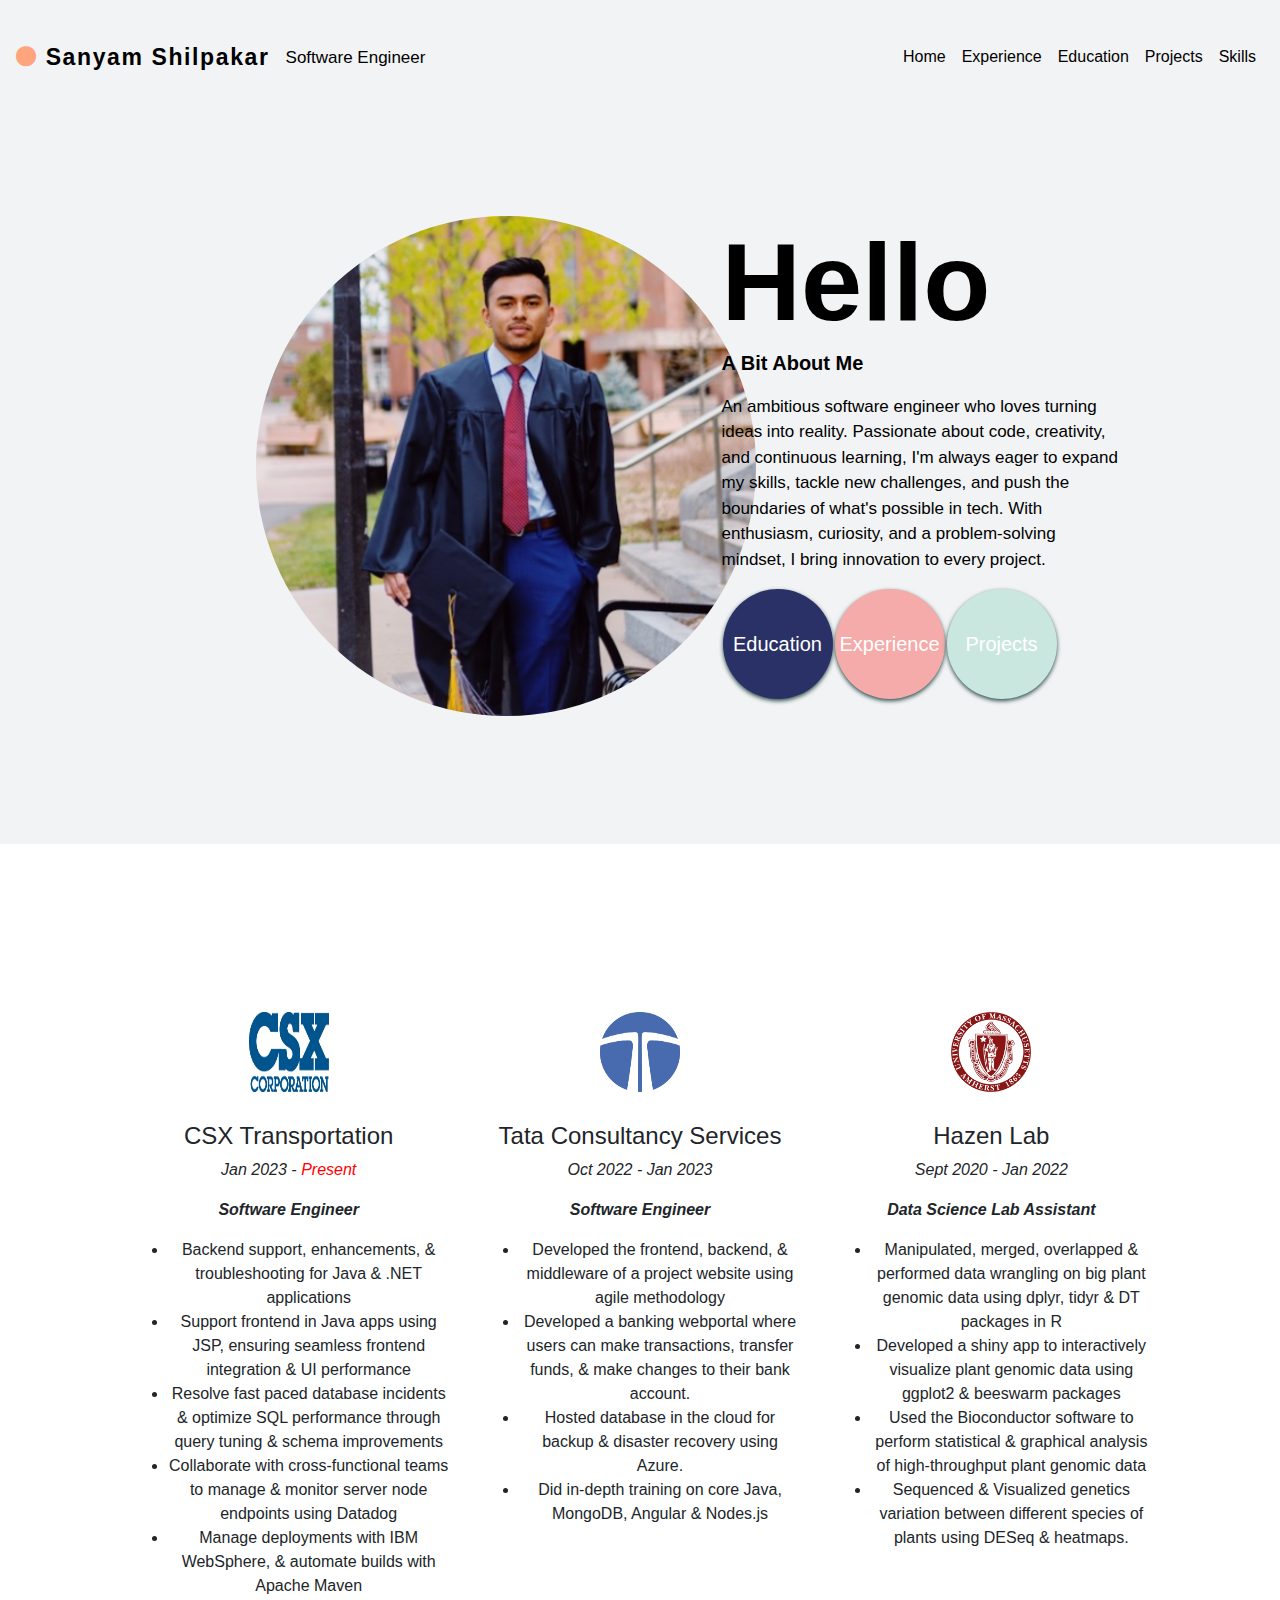
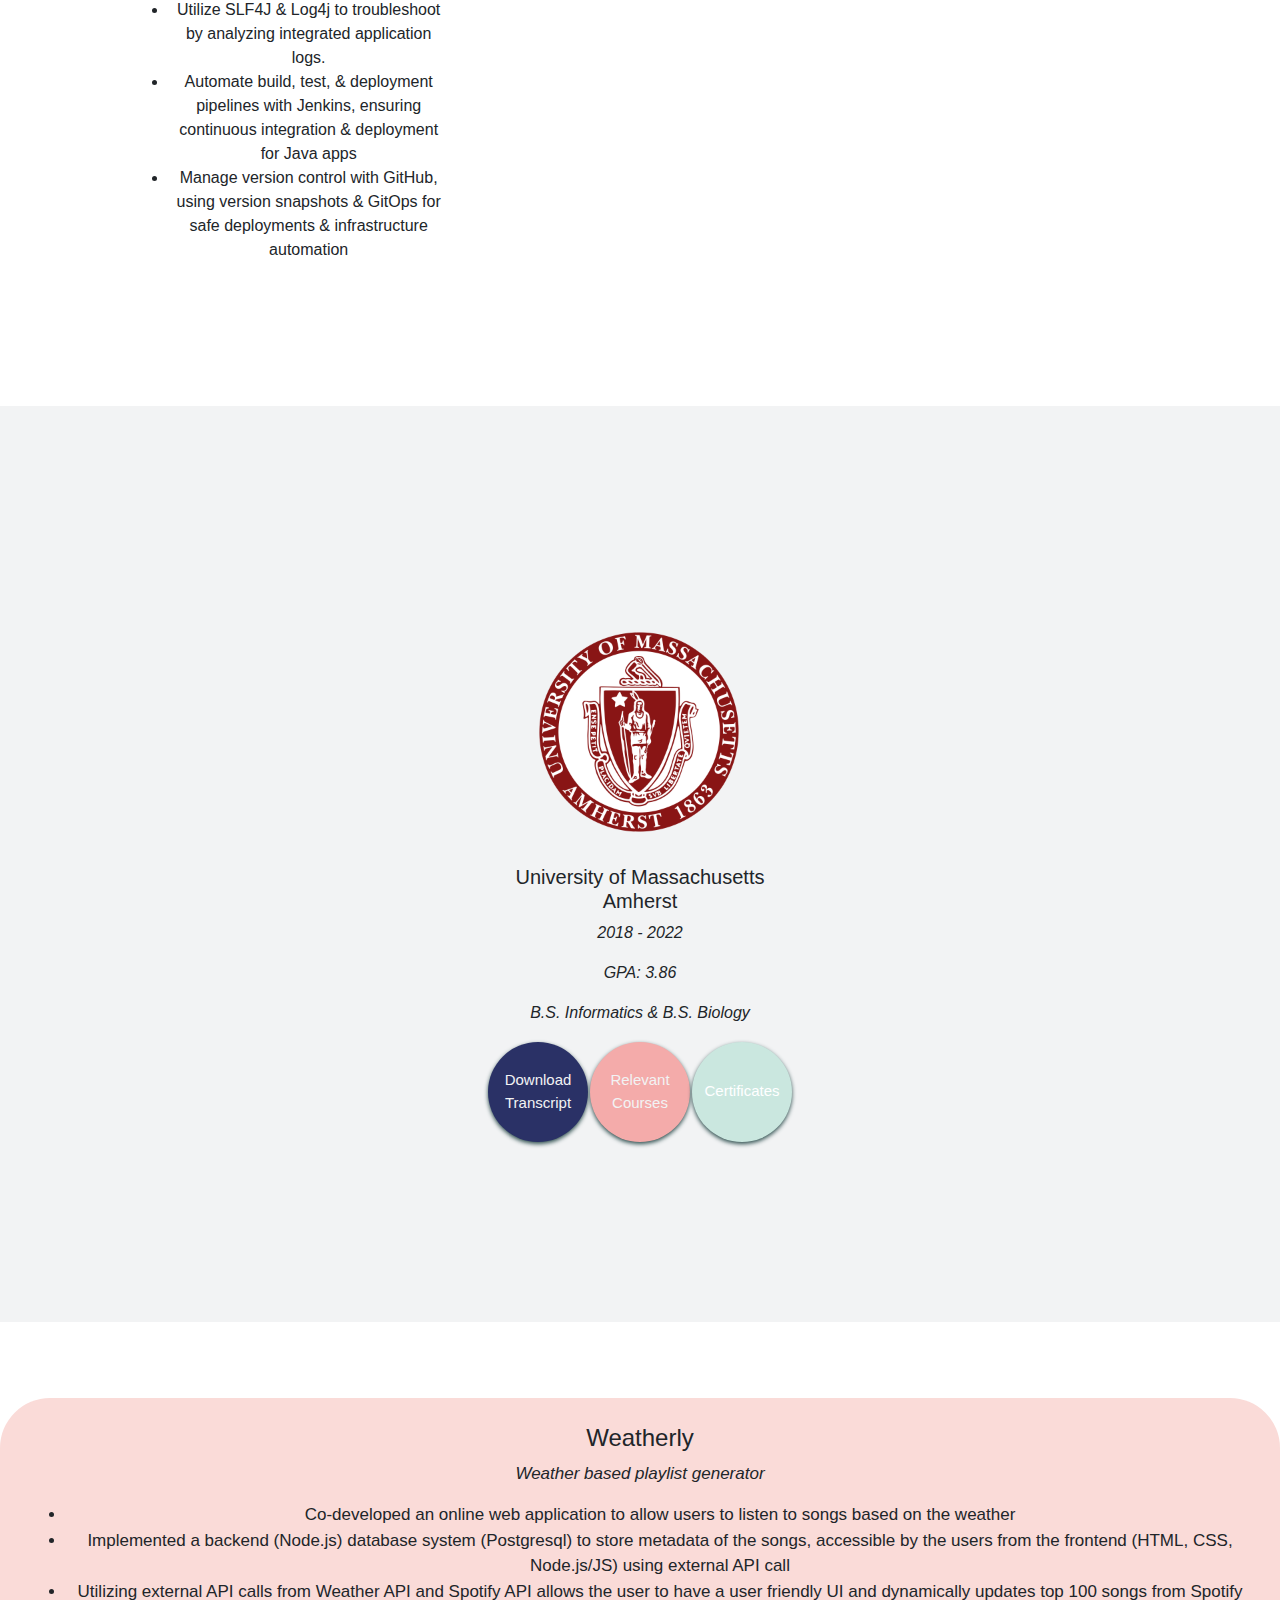
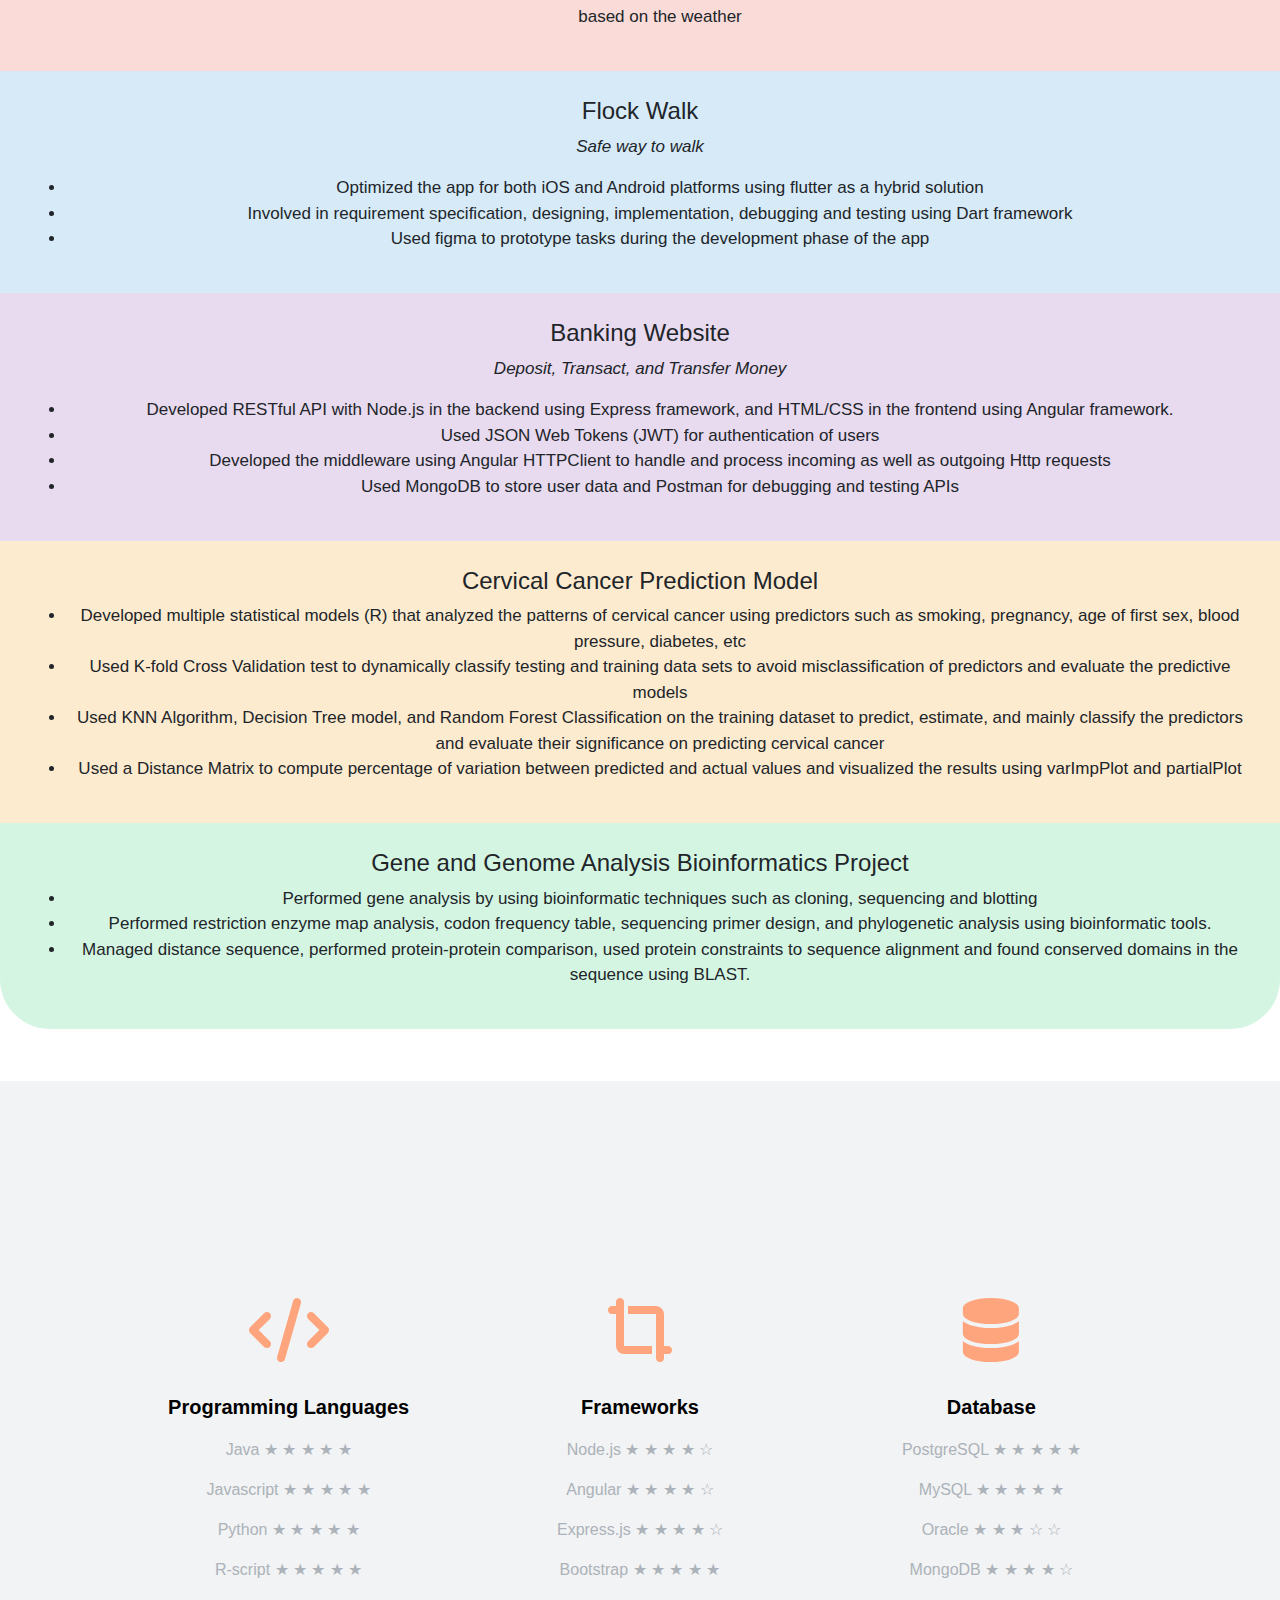
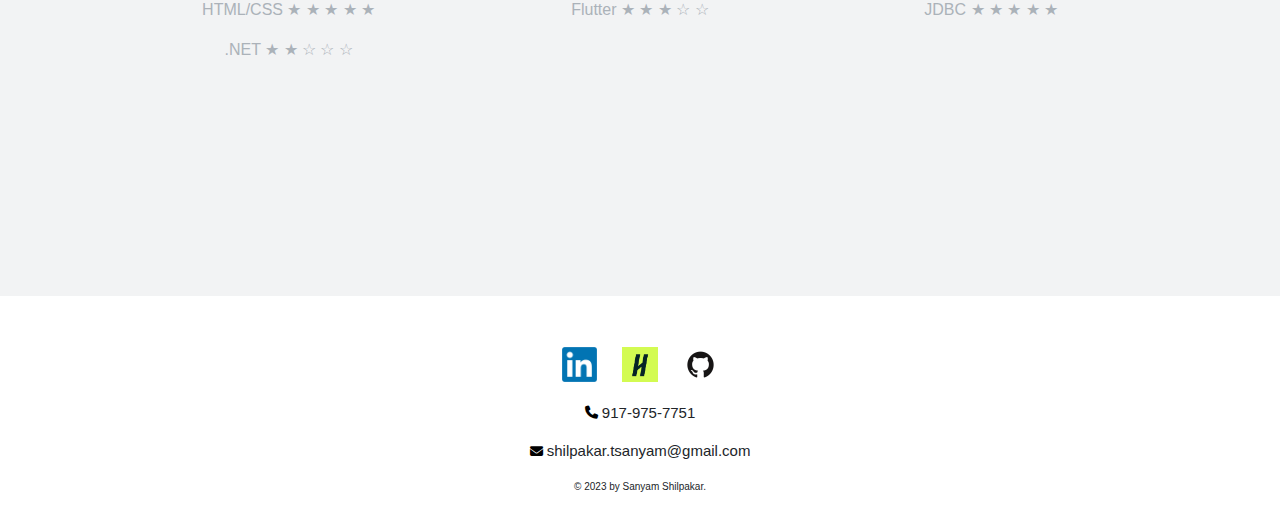
<file: index.html>
<!DOCTYPE html>
<html>

<head>
    <meta charset="utf-8">
    <title>Sanyam's Personal Website</title>
    <link rel="stylesheet" href="https://cdn.jsdelivr.net/npm/bootstrap@4.0.0/dist/css/bootstrap.min.css"
        integrity="sha384-Gn5384xqQ1aoWXA+058RXPxPg6fy4IWvTNh0E263XmFcJlSAwiGgFAW/dAiS6JXm" crossorigin="anonymous">
    <link rel="stylesheet" href="style.css">
    <link rel="icon" href="image/profile-pic3.jpg">
    <link rel="stylesheet" href="https://cdnjs.cloudflare.com/ajax/libs/font-awesome/6.3.0/css/all.min.css">
    <script src="https://code.jquery.com/jquery-3.3.1.slim.min.js" integrity="sha384-q8i/X+965DzO0rT7abK41JStQIAqVgRVzpbzo5smXKp4YfRvH+8abtTE1Pi6jizo" crossorigin="anonymous"></script>
    <script src="https://cdn.jsdelivr.net/npm/popper.js@1.14.7/dist/umd/popper.min.js" integrity="sha384-UO2eT0CpHqdSJQ6hJty5KVphtPhzWj9WO1clHTMGa3JDZwrnQq4sF86dIHNDz0W1" crossorigin="anonymous"></script>
    <script src="https://cdn.jsdelivr.net/npm/bootstrap@4.3.1/dist/js/bootstrap.min.js" integrity="sha384-JjSmVgyd0p3pXB1rRibZUAYoIIy6OrQ6VrjIEaFf/nJGzIxFDsf4x0xIM+B07jRM" crossorigin="anonymous"></script>

</head>

<body>
    <section class="intro" id="intro">
        <nav class="navbar navbar-expand-lg" style="background-color: transparent; padding-top: 35px;">
            <a class="navbar-brand" href="#" id="my-name"><i class="fa-solid fa-circle fa-flip fa-sm"
                    style="color: #ffa57d;"></i>
                Sanyam Shilpakar</a>
            <a class="navbar-brand" href="#" id="my-role">Software Engineer</a>

            <button style="border-color: black;align-items: center;width: 40px;height: 30px;" class="navbar-toggler" type="button" data-toggle="collapse" data-target="#navbarSupportedContent" aria-controls="navbarSupportedContent" aria-expanded="false" aria-label="Toggle navigation">
                <i class="fa-sharp fa-solid fa-caret-down fa-lg" style="color: black;"></i>
                <span class="navbar-toggler-icon"></span>
            </button>


            <div class="collapse navbar-collapse" id="navbarSupportedContent">
                <ul class="navbar-nav ml-auto">
                    <li class="nav-item">
                        <a class="nav-link" href="#intro" id="navbarTogglerList">Home</a>
                    </li>
                    <li class="nav-item">
                        <a class="nav-link" href="#experiences" id="navbarTogglerList">Experience</a>
                    </li>
                    <li class="nav-item">
                        <a class="nav-link" href="#educations" id="navbarTogglerList">Education</a>
                    </li>
                    <li class="nav-item">
                        <a class="nav-link" href="#projects" id="navbarTogglerList">Projects</a>
                    </li>
                    <li class="nav-item">
                        <a class="nav-link" href="#skills" id="navbarTogglerList">Skills</a>
                    </li>
                </ul>
            </div>
        </nav>


        <div class="row" id="index-page-content">
            <div class="col-lg-7">
                <img src="image/profile-pic5.jpg" class="profile-pic" height="500px" width="500px">
            </div>
            <div class="col-lg-3" id="index-page-text">
                <h1 id="index-name">Hello</h1>
                <div class="index-info">
                    <p class="index-info1">A Bit About Me</p>
                    <p class="index-info2">An ambitious software engineer who loves turning ideas into reality. Passionate about code, creativity, and continuous learning, I'm always eager to expand my skills, tackle new challenges, and push the boundaries of what's possible in tech. With enthusiasm, curiosity, and a problem-solving mindset, I bring innovation to every project.</p>
                </div>
                <table cellspacing=10>
                    <tr>
                        <td><a href="#educations"><button class="index-buttons1">Education</button></a></td>
                        <td><a href="#experiences"><button class="index-buttons2">Experience</button></a>
                        </td>
                        <td><a href="#projects"><button type="submit" class="index-buttons3">Projects</button></a>
                        </td>
                    </tr>
                </table>
            </div>
        </div>

    </section>

    <section class="experiences" id="experiences">
        <div class="row" id="experiences-page-content"
            style="font-family: -apple-system, BlinkMacSystemFont, sans-serif; font-weight: 200;">

            <div class="experience col-lg-4">
                <img src="image/c-s-x.jpg" style="height: 80px;width:80px;">
                <h4 style="padding-top: 30px;">CSX Transportation</h4>
                <p style="font-weight: 400;"><em>Jan 2023 - <span style="color: red;">Present</span></em></p>
                <p style="font-weight: 600;"><em>Software Engineer</em></p>
                <ul>
                    <li>Backend support, enhancements, & troubleshooting for Java & .NET applications</li>
                    <li>Support frontend in Java apps using JSP, ensuring seamless frontend integration & UI performance</li>
                    <li>Resolve fast paced database incidents & optimize SQL performance through query tuning & schema improvements</li>
                    <li>Collaborate with cross-functional teams to manage & monitor server node endpoints using Datadog</li>
                    <li>Manage deployments with IBM WebSphere, & automate builds with Apache Maven</li>
                    <li>Utilize SLF4J & Log4j to troubleshoot by analyzing integrated application logs.</li>
                    <li>Automate build, test, & deployment pipelines with Jenkins, ensuring continuous integration & deployment for Java apps</li>
                    <li>Manage version control with GitHub, using version snapshots & GitOps for safe deployments & infrastructure automation</li>
                </ul>
            </div>

            <div class="experience col-lg-4">
                <img src="image/tata.NS-1c3e3e90.png" style="height: 80px;width:80px;"> <br>
                <h4 style="padding-top: 30px;">Tata Consultancy Services</h4>
                <p style="font-weight: 400;"><em>Oct 2022 - Jan 2023</em></p>
                <p style="font-weight: 600;"><em>Software Engineer</em></p>
                <ul>
                    <li>Developed the frontend, backend, & middleware of a project website using agile methodology
                    </li>
                    <li>Developed a banking webportal where users can make transactions, transfer funds, & make
                        changes to their
                        bank
                        account.</li>
                    <li>
                        Hosted database in the cloud for backup & disaster recovery using Azure.
                    </li>
                    <li>Did in-depth training on core Java, MongoDB, Angular & Nodes.js</li>
                </ul>
            </div>

            <div class="experience col-lg-4">
                <img src="image/amherst-logo.svg.png" style="height: 80px;width:80px;">
                <h4 style="padding-top: 30px;">Hazen Lab</h4>
                <p style="font-weight: 400;"><em>Sept 2020 - Jan 2022</em></p>
                <p style="font-weight: 600;"><em>Data Science Lab Assistant</em></p>
                <ul>
                    <li>Manipulated, merged, overlapped & performed data wrangling on big plant genomic data using
                        dplyr, tidyr
                        & DT packages in R</li>
                    <li>Developed a shiny app to interactively visualize plant genomic data using ggplot2 &
                        beeswarm packages</li>
                    <li>Used the Bioconductor software to perform statistical & graphical analysis of
                        high-throughput plant
                        genomic data</li>
                    <li>Sequenced & Visualized genetics variation between different species of plants using DESeq
                        & heatmaps.
                    </li>
                </ul>
            </div>

        </div>
    </section>

    <section class="educations" id="educations">
        <div id="education-page-content">
            <table class="education-table" cellspacing=10>
                <tr>
                    <td>
                        <div class="img-div" style="margin-left: 17%;padding-top:40%;padding-bottom: 10%;"> <img
                                src="image/amherst-logo.svg.png" height="200px" width="200px;">
                    </td>
                </tr>
                <tr>
                    <td style="width: 100px;">
                        <div class="education-umass">
                            <h4 style="font-size: 20px;">University of Massachusetts Amherst</h4>
                            <p style="font-weight: 200;"><em>2018 - 2022</em></p>
                            <p style="font-weight: 200;"><em>GPA: 3.86</em></p>
                            <p style="font-weight: 200;"><em>B.S. Informatics & B.S. Biology</em></p>
                        </div>
                        <table>
                            <tr>
                                <td>
                                    <a href="files/transcript.pdf" download="proposed_file_name"><button
                                            class="transcript-button">Download
                                            Transcript</button></a>
                                <td><a href="courses.html"><button class="course-button">Relevant Courses</button></a>
                                </td>
                                <td><a href="certificates/certificates.pdf"><button
                                            class="certificate-button">Certificates</button></a></td>
                    </td>
                </tr>
            </table>
            </td>
            </tr>
            </table>
        </div>
    </section>

    <section class="projects" id="projects">
        <table class="project-table" cellspacing=100>
            <tr>
                <td class="proj" style="background-color: #FADBD8;margin-bottom: 5%;border-radius: 50px 50px 0 0;">
                    <h4>Weatherly</h4>
                    <p><em>Weather based playlist generator</em></p>
                    <ul>
                        <li>Co-developed an online web application to allow users to listen to songs based on the
                            weather
                        </li>
                        <li>Implemented a backend (Node.js) database system (Postgresql) to store metadata of the songs,
                            accessible by the users from
                            the frontend (HTML, CSS, Node.js/JS) using external API call</li>
                        <li>Utilizing external API calls from Weather API and Spotify API allows the user to have a user
                            friendly UI and dynamically
                            updates top 100 songs from Spotify based on the weather</li>
                    </ul>
                </td>
            </tr>
            <tr>
                <td class="proj" style="background-color: #D6EAF8;">
                    <h4>Flock Walk</h4>
                    <p><em>Safe way to walk</em></p>
                    <ul>
                        <li>Optimized the app for both iOS and Android platforms using flutter as a hybrid solution</li>
                        <li>Involved in requirement specification, designing, implementation, debugging and testing
                            using
                            Dart framework</li>
                        <li>Used figma to prototype tasks during the development phase of the app</li>
                    </ul>
                </td>
            </tr>
            <tr>
                <td class="proj" style="background-color: #E8DAEF;">
                    <h4>Banking Website</h4>
                    <p><em>Deposit, Transact, and Transfer Money</em></p>
                    <ul>
                        <li>Developed RESTful API with Node.js in the backend using Express framework, and HTML/CSS in
                            the
                            frontend
                            using
                            Angular framework.</li>
                        <li>Used JSON Web Tokens (JWT) for authentication of users</li>
                        <li>Developed the middleware using Angular HTTPClient to handle and process incoming as well as
                            outgoing Http
                            requests</li>
                        <li>Used MongoDB to store user data and Postman for debugging and testing APIs</li>
                    </ul>
                </td>
            </tr>
            <tr>
                <td class="proj" style="background-color: #FDEBD0;">
                    <h4>Cervical Cancer Prediction Model</h4>
                    <ul>
                        <li>Developed multiple statistical models (R) that analyzed the patterns of cervical cancer
                            using
                            predictors
                            such as smoking, pregnancy, age of first sex, blood pressure, diabetes, etc</li>
                        <li>Used K-fold Cross Validation test to dynamically classify testing and training data sets to
                            avoid
                            misclassification of predictors and evaluate the predictive models</li>
                        <li>Used KNN Algorithm, Decision Tree model, and Random Forest Classification on the training
                            dataset to
                            predict, estimate, and mainly classify the predictors and evaluate their significance on
                            predicting cervical
                            cancer</li>
                        <li>Used a Distance Matrix to compute percentage of variation between predicted and actual
                            values
                            and visualized
                            the results using varImpPlot and partialPlot</li>
                    </ul>
                </td>
            </tr>
            <tr>
                <td class="proj" style="background-color: #D5F5E3;border-radius: 0px 0px 50px 50px;">
                    <h4>Gene and Genome Analysis Bioinformatics Project</h4>
                    <ul>
                        <li>Performed gene analysis by using bioinformatic techniques such as cloning, sequencing and
                            blotting</li>
                        <li>Performed restriction enzyme map analysis, codon frequency table, sequencing primer design,
                            and
                            phylogenetic analysis using bioinformatic tools.</li>
                        <li>Managed distance sequence, performed protein-protein comparison, used protein constraints to
                            sequence
                            alignment and found conserved domains in the sequence using BLAST.</li>
                    </ul>
                </td>
            </tr>
        </table>
    </section>

    <section class="skills" id="skills">
        <div class="row" id="skills-page-content">
            <div class="skill col-lg-4">
                <i class="fa-sharp fa-solid fa-code fa-bounce fa-4x" style="color: #ffa57d;padding-bottom: 30px;"></i>
                <p class="skills-header" style="color: black; font-size:20px; font-weight: 600;">
                    Programming Languages</p>
                <p style="color:#ABB2B9;font-weight: 300;">Java <span
                        style="font-size:100%;color:#ABB2B9;">&starf;</span>
                    <span style="font-size:100%;color:#ABB2B9;">&starf;</span>
                    <span style="font-size:100%;color:#ABB2B9;">&starf;</span>
                    <span style="font-size:100%;color:#ABB2B9;">&starf;</span>
                    <span style="font-size:100%;color:#ABB2B9;">&starf;</span></p>






                <p style="color:#ABB2B9;font-weight: 300;">Javascript <span
                        style="font-size:100%;color:#ABB2B9;">&starf;</span>
                    <span style="font-size:100%;color:#ABB2B9;">&starf;</span>
                    <span style="font-size:100%;color:#ABB2B9;">&starf;</span>
                    <span style="font-size:100%;color:#ABB2B9;">&starf;</span>
                    <span style="font-size:100%;color:#ABB2B9;">&starf;</span></p>



                <p style="color:#ABB2B9;font-weight: 300;">Python <span
                        style="font-size:100%;color:#ABB2B9;">&starf;</span>
                    <span style="font-size:100%;color:#ABB2B9;">&starf;</span>
                    <span style="font-size:100%;color:#ABB2B9;">&starf;</span>
                    <span style="font-size:100%;color:#ABB2B9;">&starf;</span>
                    <span style="font-size:100%;color:#ABB2B9;">&starf;</span>
                </p>


                <p style="color:#ABB2B9;font-weight: 300;">R-script <span
                        style="font-size:100%;color:#ABB2B9;">&starf;</span>
                    <span style="font-size:100%;color:#ABB2B9;">&starf;</span>
                    <span style="font-size:100%;color:#ABB2B9;">&starf;</span>
                    <span style="font-size:100%;color:#ABB2B9;">&starf;</span>
                    <span style="font-size:100%;color:#ABB2B9;">&starf;</span></p>



                <p style="color:#ABB2B9;font-weight: 300;">HTML/CSS <span
                        style="font-size:100%;color:#ABB2B9;">&starf;</span>
                    <span style="font-size:100%;color:#ABB2B9;">&starf;</span>
                    <span style="font-size:100%;color:#ABB2B9;">&starf;</span>
                    <span style="font-size:100%;color:#ABB2B9;">&starf;</span>
                    <span style="font-size:100%;color:#ABB2B9;">&starf;</span>
                </p>


                <p style="color:#ABB2B9;font-weight: 300;">.NET <span
                    style="font-size:100%;color:#ABB2B9;">&starf;</span>
                <span style="font-size:100%;color:#ABB2B9;">&starf;</span>
                <span style="font-size:100%;color:#ABB2B9;">&star;</span>
                <span style="font-size:100%;color:#ABB2B9;">&star;</span>
                <span style="font-size:100%;color:#ABB2B9;">&star;</span>
            </p>

            </div>

            <div class="skill col-lg-4">
                <i class="fa-sharp fa-solid fa-crop-simple fa-bounce fa-4x"
                    style="color: #ffa57d;padding-bottom: 30px;"></i>
                <p class="skills-header" style="color: black; font-size:20px; font-weight: 600;">
                    Frameworks</p>

                <p style="color:#ABB2B9">Node.js <span style="font-size:100%;color:#ABB2B9;">&starf;</span>
                    <span style="font-size:100%;color:#ABB2B9;">&starf;</span>
                    <span style="font-size:100%;color:#ABB2B9;">&starf;</span>
                    <span style="font-size:100%;color:#ABB2B9;">&starf;</span>
                    <span style="font-size:100%;color:#ABB2B9;">&star;</span></td>


                <p style="color:#ABB2B9">Angular <span style="font-size:100%;color:#ABB2B9;">&starf;</span>
                    <span style="font-size:100%;color:#ABB2B9;">&starf;</span>
                    <span style="font-size:100%;color:#ABB2B9;">&starf;</span>
                    <span style="font-size:100%;color:#ABB2B9;">&starf;</span>
                    <span style="font-size:100%;color:#ABB2B9;">&star;</span></p>



                <p style="color:#ABB2B9">Express.js <span style="font-size:100%;color:#ABB2B9;">&starf;</span>
                    <span style="font-size:100%;color:#ABB2B9;">&starf;</span>
                    <span style="font-size:100%;color:#ABB2B9;">&starf;</span>
                    <span style="font-size:100%;color:#ABB2B9;">&starf;</span>
                    <span style="font-size:100%;color:#ABB2B9;">&star;</span></p>



                <p style="color:#ABB2B9">Bootstrap <span style="font-size:100%;color:#ABB2B9;">&starf;</span>
                    <span style="font-size:100%;color:#ABB2B9;">&starf;</span>
                    <span style="font-size:100%;color:#ABB2B9;">&starf;</span>
                    <span style="font-size:100%;color:#ABB2B9;">&starf;</span>
                    <span style="font-size:100%;color:#ABB2B9;">&starf;</span></p>



                <p style="color:#ABB2B9">Flutter <span style="font-size:100%;color:#ABB2B9;">&starf;</span>
                    <span style="font-size:100%;color:#ABB2B9;">&starf;</span>
                    <span style="font-size:100%;color:#ABB2B9;">&starf;</span>
                    <span style="font-size:100%;color:#ABB2B9;">&star;</span>
                    <span style="font-size:100%;color:#ABB2B9;">&star;</span></p>

            </div>

            <div class="skill col-lg-4">
                <i class="fa-sharp fa-solid fa-database fa-bounce fa-4x"
                    style="color: #ffa57d;padding-bottom: 30px;"></i>
                <p class="skills-header" style="color: black; font-size:20px; font-weight: 600;">
                    Database</p>

                <p style="color:#ABB2B9">PostgreSQL <span style="font-size:100%;color:#ABB2B9;">&starf;</span>
                    <span style="font-size:100%;color:#ABB2B9;">&starf;</span>
                    <span style="font-size:100%;color:#ABB2B9;">&starf;</span>
                    <span style="font-size:100%;color:#ABB2B9;">&starf;</span>
                    <span style="font-size:100%;color:#ABB2B9;">&starf;</span></p>



                <p style="color:#ABB2B9">MySQL <span style="font-size:100%;color:#ABB2B9;">&starf;</span>
                    <span style="font-size:100%;color:#ABB2B9;">&starf;</span>
                    <span style="font-size:100%;color:#ABB2B9;">&starf;</span>
                    <span style="font-size:100%;color:#ABB2B9;">&starf;</span>
                    <span style="font-size:100%;color:#ABB2B9;">&starf;</span></p>



                <p style="color:#ABB2B9">Oracle <span style="font-size:100%;color:#ABB2B9;">&starf;</span>
                    <span style="font-size:100%;color:#ABB2B9;">&starf;</span>
                    <span style="font-size:100%;color:#ABB2B9;">&starf;</span>
                    <span style="font-size:100%;color:#ABB2B9;">&star;</span>
                    <span style="font-size:100%;color:#ABB2B9;">&star;</span></p>



                <p style="color:#ABB2B9">MongoDB <span style="font-size:100%;color:#ABB2B9;">&starf;</span>
                    <span style="font-size:100%;color:#ABB2B9;">&starf;</span>
                    <span style="font-size:100%;color:#ABB2B9;">&starf;</span>
                    <span style="font-size:100%;color:#ABB2B9;">&starf;</span>
                    <span style="font-size:100%;color:#ABB2B9;">&star;</span></p>



                <p style="color:#ABB2B9">JDBC <span style="font-size:100%;color:#ABB2B9;">&starf;</span>
                    <span style="font-size:100%;color:#ABB2B9;">&starf;</span>
                    <span style="font-size:100%;color:#ABB2B9;">&starf;</span>
                    <span style="font-size:100%;color:#ABB2B9;">&starf;</span>
                    <span style="font-size:100%;color:#ABB2B9;">&starf;</span></p>

            </div>
        </div>
    </section>

    <footer id="footer">
        <a class="footer-icon" href="https://www.linkedin.com/in/sanyam-shilpakar-120849194/"><img
                src="image/LinkedIn_logo.png" class="linkedin-logo"></a>
        <a class="footer-icon" href="https://app.joinhandshake.com/stu/users/13360747"><img
                src="image/handshake-logo.png" class="handshake-logo"></a>
        <a class="footer-icon" href="https://github.com/tsanyamshilpakar"><img src="image/github-logo.png"
                class="github-logo"></a>
        <p
            style="font-weight: 300;font-size:15px;padding-top: 20px;font-family: -apple-system, BlinkMacSystemFont, sans-serif;">
            <span><i class="fa-sharp fa-solid fa-phone fa-shake fa-sm" style="color: #000000;"></i></span> 917-975-7751
        </p>
        <p style="font-weight: 300;font-size:15px;font-family: -apple-system, BlinkMacSystemFont, sans-serif;"><span
                style="color: cornflowerblue;"><i class="fa-sharp fa-solid fa-envelope fa-shake fa-sm"
                    style="color: #000000;"></i></span> shilpakar.tsanyam@gmail.com</p>
        <p style="font-weight: 150;font-size: 10px;font-family: -apple-system, BlinkMacSystemFont, sans-serif;">© 2023
            by Sanyam Shilpakar.</p>
    </footer>
</body>

</html>
</file>
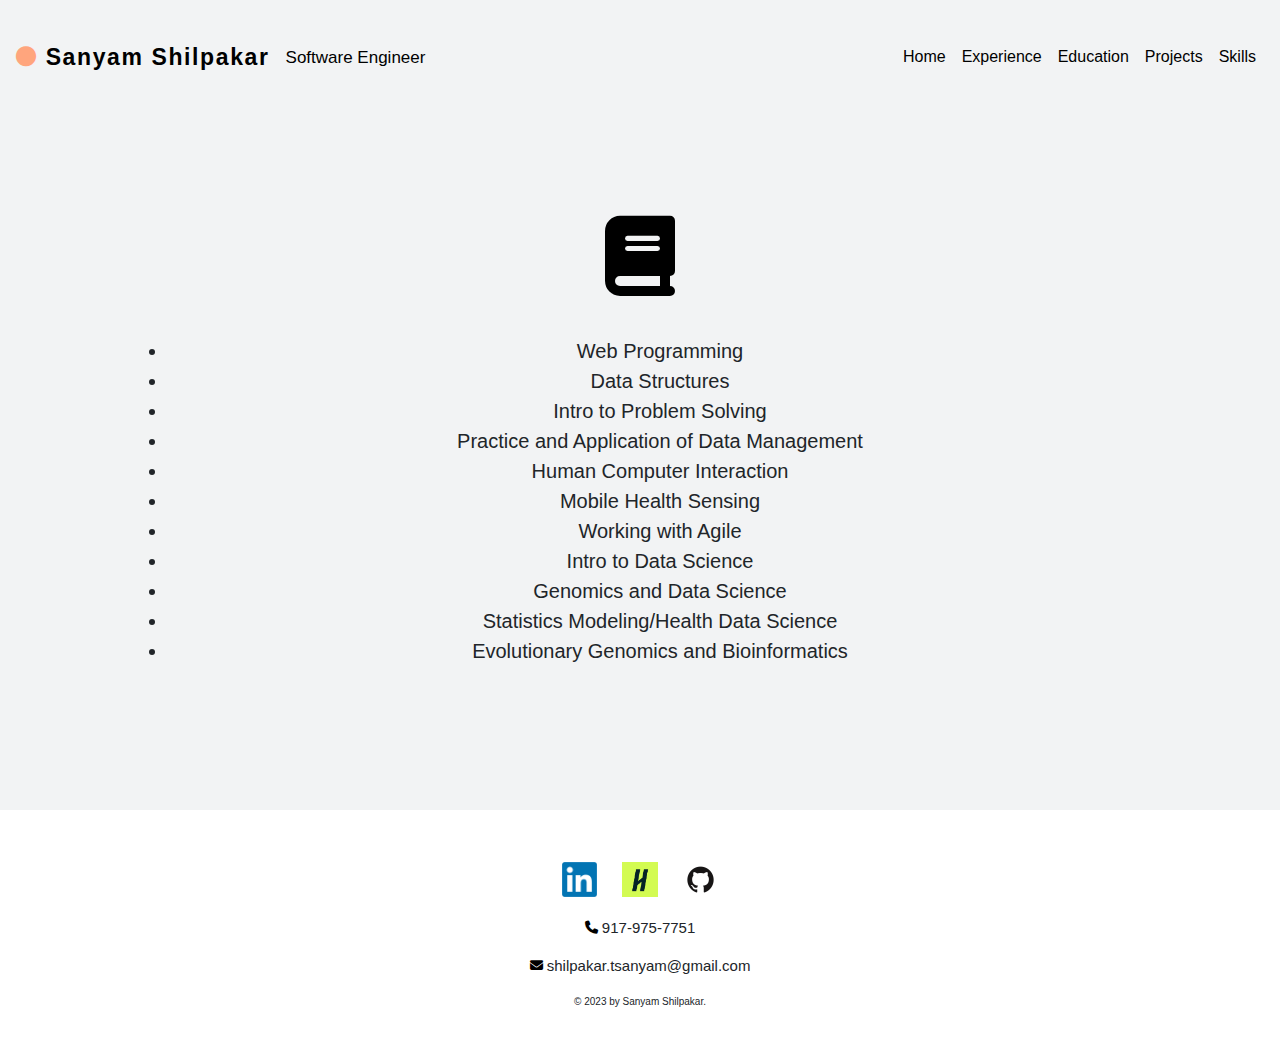
<file: courses.html>
<!DOCTYPE html>
<html>

<head>
    <meta charset="utf-8">
    <title>Sanyam's Personal Website</title>
    <link rel="stylesheet" href="https://cdn.jsdelivr.net/npm/bootstrap@4.0.0/dist/css/bootstrap.min.css"
        integrity="sha384-Gn5384xqQ1aoWXA+058RXPxPg6fy4IWvTNh0E263XmFcJlSAwiGgFAW/dAiS6JXm" crossorigin="anonymous">
    <link rel="stylesheet" href="style.css">
    <link rel="icon" href="image/profile-pic3.jpg">
    <link rel="stylesheet" href="https://cdnjs.cloudflare.com/ajax/libs/font-awesome/6.3.0/css/all.min.css">
    <script src="https://code.jquery.com/jquery-3.3.1.slim.min.js" integrity="sha384-q8i/X+965DzO0rT7abK41JStQIAqVgRVzpbzo5smXKp4YfRvH+8abtTE1Pi6jizo" crossorigin="anonymous"></script>
    <script src="https://cdn.jsdelivr.net/npm/popper.js@1.14.7/dist/umd/popper.min.js" integrity="sha384-UO2eT0CpHqdSJQ6hJty5KVphtPhzWj9WO1clHTMGa3JDZwrnQq4sF86dIHNDz0W1" crossorigin="anonymous"></script>
    <script src="https://cdn.jsdelivr.net/npm/bootstrap@4.3.1/dist/js/bootstrap.min.js" integrity="sha384-JjSmVgyd0p3pXB1rRibZUAYoIIy6OrQ6VrjIEaFf/nJGzIxFDsf4x0xIM+B07jRM" crossorigin="anonymous"></script>

</head>

<body>
    <section class="intro" id="intro">
        <nav class="navbar navbar-expand-lg" style="background-color: transparent; padding-top: 35px;">
            <a class="navbar-brand" href="#" id="my-name"><i class="fa-solid fa-circle fa-flip fa-sm"
                style="color: #ffa57d;"></i>
                Sanyam Shilpakar</a>
            <a class="navbar-brand" href="#" id="my-role">Software Engineer</a>

            <button style="border-color: black;align-items: center;width: 40px;height: 30px;" class="navbar-toggler" type="button" data-toggle="collapse" data-target="#navbarSupportedContent" aria-controls="navbarSupportedContent" aria-expanded="false" aria-label="Toggle navigation">
                <i class="fa-sharp fa-solid fa-caret-down fa-lg" style="color: black;"></i>
                <span class="navbar-toggler-icon"></span>
            </button>


            <div class="collapse navbar-collapse" id="navbarSupportedContent">
                <ul class="navbar-nav ml-auto">
                    <li class="nav-item">
                        <a class="nav-link" href="index.html#intro" id="navbarTogglerList">Home</a>
                    </li>
                    <li class="nav-item">
                        <a class="nav-link" href="index.html#experiences" id="navbarTogglerList">Experience</a>
                    </li>
                    <li class="nav-item">
                        <a class="nav-link" href="index.html#educations" id="navbarTogglerList">Education</a>
                    </li>
                    <li class="nav-item">
                        <a class="nav-link" href="index.html#projects" id="navbarTogglerList">Projects</a>
                    </li>
                    <li class="nav-item">
                        <a class="nav-link" href="index.html#skills" id="navbarTogglerList">Skills</a>
                    </li>
                </ul>
            </div>
        </nav>

    </section>

    <section class="courses">
        <i class="fa-solid fa-book fa-5x" style="color: black;padding-bottom:4%;"></i>
        <ul class="course-li">
            <li>Web Programming</li>
            <li>Data Structures</li>
            <li>Intro to Problem Solving</li>
            <li>Practice and Application of Data
                Management</li>
            <li>Human Computer Interaction</li>
            <li>Mobile Health Sensing</li>
            <li>Working with Agile</li>
            <li>Intro to Data Science</li>
            <li>Genomics and Data Science</li>
            <li>Statistics Modeling/Health Data Science</li>
            <li>Evolutionary Genomics and Bioinformatics</li>
        </ul>
    </section>

    <footer id="footer">
        <a class="footer-icon" href="https://www.linkedin.com/in/sanyam-shilpakar-120849194/"><img
                src="image/LinkedIn_logo.png" class="linkedin-logo"></a>
        <a class="footer-icon" href="https://app.joinhandshake.com/stu/users/13360747"><img
                src="image/handshake-logo.png" class="handshake-logo"></a>
        <a class="footer-icon" href="https://github.com/tsanyamshilpakar"><img src="image/github-logo.png"
                class="github-logo"></a>
        <p
            style="font-weight: 300;font-size:15px;padding-top: 20px;font-family: -apple-system, BlinkMacSystemFont, sans-serif;">
            <span><i class="fa-sharp fa-solid fa-phone fa-shake fa-sm" style="color: #000000;"></i></span> 917-975-7751
        </p>
        <p style="font-weight: 300;font-size:15px;font-family: -apple-system, BlinkMacSystemFont, sans-serif;"><span
                style="color: cornflowerblue;"><i class="fa-sharp fa-solid fa-envelope fa-shake fa-sm"
                    style="color: #000000;"></i></span> shilpakar.tsanyam@gmail.com</p>
        <p style="font-weight: 150;font-size: 10px;font-family: -apple-system, BlinkMacSystemFont, sans-serif;">© 2023
            by Sanyam Shilpakar.</p>
    </footer>
</body>

</html>
</file>
<file: style.css>
@media (max-width: 14400px){
.profile-pic {
    border-radius: 50%;
}

.table-index{
    margin-top: 3%;
    margin-left: 7%;
    margin-bottom: 3%;
    letter-spacing: -0.02em;
}

#index-name{
    font-size: 110px;
    font-family: -apple-system, BlinkMacSystemFont, sans-serif;
    margin-top: 0px;
    margin-bottom: 0px;
    font-weight: 700;
}

.index-info{
    width: 400px;
}

.index-info1{
    font-size: 20px;
    font-family: -apple-system, BlinkMacSystemFont, sans-serif;
    font-weight: 600;
}

.index-info2{
    font-size: 17px;
    font-family: -apple-system, BlinkMacSystemFont, sans-serif;
    font-weight: 150;
}

.transcript-button{
  color:#F2F3F4;
  border: none;
  padding: 5px;
  font-size: 15px;
  height: 100px;
  width: 100px;
  box-shadow: 0 2px 4px darkslategray;
  cursor: pointer;
  transition: all 0.2s ease;
  border-radius: 70%;
  font-family: -apple-system, BlinkMacSystemFont, sans-serif;
  background-color: #2A3166 ;
}

.transcript-button:hover{
    height: 102px;
    width: 102px;
    background-color: #A9CCE3;
}

.course-button{
    color:#F2F3F4;
    border: none;
    padding: 5px;
    font-size: 15px;
    height: 100px;
    width: 100px;
    box-shadow: 0 2px 4px darkslategray;
    cursor: pointer;
    transition: all 0.2s ease;
    border-radius: 70%;
    font-family: -apple-system, BlinkMacSystemFont, sans-serif;
    background-color: #F4ABAA ;
}
  
.course-button:hover{
    height: 102px;
    width: 102px;
    background-color: #FADBD8;
}

.certificate-button{
    color:white;
    border: none;
    padding: 5px;
    font-size: 15px;
    height: 100px;
    width: 100px;
    box-shadow: 0 2px 4px darkslategray;
    cursor: pointer;
    transition: all 0.2s ease;
    border-radius: 70%;
    font-family: -apple-system, BlinkMacSystemFont, sans-serif;
    background-color: #CAE7DF;
}
  
.certificate-button:hover{
    height: 102px;
    width: 102px;
    background-color: #E9FFFF;
}

.index-buttons1{
  color:white;
  border: none;
  padding: 5px;
  font-size: 31px;
  height: 110px;
  width: 110px;
  box-shadow: 0 2px 4px darkslategray;
  cursor: pointer;
  transition: all 0.2s ease;
  border-radius: 70%;
  font-family: -apple-system, BlinkMacSystemFont, sans-serif;
  font-size: 20px;
  background-color: #2A3166 ;
}

.index-buttons1:hover{
    background-color: #A9CCE3;
}

.education-button{
  color:#F2F3F4;
  border: none;
  padding: 5px;
  height: 150px;
  width: 150px;
  box-shadow: 0 2px 4px darkslategray;
  cursor: pointer;
  transition: all 0.2s ease;
  border-radius: 70%;
  font-family: -apple-system, BlinkMacSystemFont, sans-serif;
  font-size: 20px;
  background-color: #2A3166;
}

.index-buttons2{
    background-color: #48abe0;

      color:white;
      border: none;
      padding: 5px;
      font-size: 31px;
      height: 110px;
      width: 110px;
      box-shadow: 0 2px 4px darkslategray;
      cursor: pointer;
      transition: all 0.2s ease;
      border-radius: 70%;
      font-family: -apple-system, BlinkMacSystemFont, sans-serif;
      font-size: 20px;
      background-color: #F4ABAA ;
    }

.index-buttons2:hover{
    background-color: #FADBD8;
}

.index-buttons3{
          color:white;
          border: none;
          padding: 5px;
          font-size: 31px;
          height: 110px;
          width: 110px;
          box-shadow: 0 2px 4px darkslategray;
          cursor: pointer;
          transition: all 0.2s ease;
          border-radius: 70%;
          font-family: -apple-system, BlinkMacSystemFont, sans-serif;
          font-size: 20px;
          background-color: #CAE7DF;
        }

.index-buttons3:hover{
            background-color: #E9FFFF;
}

#my-name{
    font-size: 23px;
    font-family: -apple-system, BlinkMacSystemFont, sans-serif;
    font-weight: 600;
    letter-spacing: 0.07em;
    color: black;
}

#my-role{
    font-size: 17px;
    font-family: -apple-system, BlinkMacSystemFont, sans-serif;
    font-weight: 200;
    color: black;
}

.menu-options{
    margin-left: 110%;
    position: relative;
}

.index-icon-button{
          border: none;
          padding: 5px;
          font-size: 31px;
          height: 25px;
          width: 25px;
          cursor: pointer;
          transition: all 0.2s ease;
          border-radius: 70%;
          background-color: #FFA500;
          margin-right: 15px;
}

.nav-bar{
    margin-top: 25px;
    margin-left: 5px;
    position: relative;
}

.nav-button{
    background-color: transparent;
    border: none;
    font-family: -apple-system, BlinkMacSystemFont, sans-serif;
    font-size: 17px;
    font-weight: 200;
}

.nav-button:hover{
    background-color: transparent;
    border: none;
    font-family: -apple-system, BlinkMacSystemFont, sans-serif;
    font-size: 18px;
    font-weight: 200;
    color: #FFA500;
}

.nav-divider{
    font-size: 30px;
    font-weight: 100;
    border: none;
    background-color: transparent;
    font-family: -apple-system, BlinkMacSystemFont, sans-serif;
}

.linkedin-logo{
    height: 35px;
    width: 35 px;
}

.linkedin-logo:hover{
    height: 40px;
    width: 40 px;
}

.handshake-logo{
    height: 35px;
    width: 35 px;
}

.handshake-logo:hover{
    height: 40px;
    width: 40 px;
}

.github-logo{
    height: 35px;
    width: 35 px;
}

.github-logo:hover{
    height: 40px;
    width: 40 px;
}








.education-umass{
    font-family: -apple-system, BlinkMacSystemFont, sans-serif;
    text-align: center;
}

.education-umass-td{
    background-color:transparent;
    height: 150px;
    width: 250px;
    font-family: -apple-system, BlinkMacSystemFont, sans-serif;
    border-radius: 6%;
    text-align: center;
}

.education-seekonk{
    font-family: -apple-system, BlinkMacSystemFont, sans-serif;
    text-align: center;
}

.education-seekonk-td{
    background-color:#AED6F1;
    height: 150px;
    width: 100px;
    font-family: -apple-system, BlinkMacSystemFont, sans-serif;
    border-radius: 6%;
    text-align: center;
}

.education-table{
    margin-left: auto;
    margin-right: auto;
    font-family: -apple-system, BlinkMacSystemFont, sans-serif;
    margin-bottom: 5%;
    margin-top: 5%;
}

.education-button{
    font-family: -apple-system, BlinkMacSystemFont, sans-serif; 
    font-size:32px;
}

.course-li{
    font-family: -apple-system, BlinkMacSystemFont, sans-serif; 
    font-size:20px;
    font-weight: 200;
}
.tata{
    font-family: -apple-system, BlinkMacSystemFont, sans-serif; 
    font-size:17px;
    font-weight: 200;
    text-align: center;
    height: 300px;
}

.skill-table{
    font-family: -apple-system, BlinkMacSystemFont, sans-serif; 
    font-size:17px;
    font-weight: 200;
    margin-left: auto;
    margin-right: auto;
    margin-bottom: 10%;
    margin-top: 5%;
    position: relative;
}

.project-table{
    font-family: -apple-system, BlinkMacSystemFont, sans-serif; 
    font-size:17px;
    font-weight: 200;
    text-align: center;
    margin: auto;
}

.projects{
    padding-top: 6%;
    padding-bottom: 4%;
    text-align: center;
}

.proj{
    padding: 2%;
}











.intro{
    background-color: #F2F3F4;
    color:black;
}

#index-page-content{
    padding: 10% 20%;
}

#education-page-content{
    padding-bottom: 50px;
}

#experiences-page-content{
    padding-top: 40px;
}

#navbarTogglerList{
    color: black;
    font-family: -apple-system, BlinkMacSystemFont, sans-serif; 
    font-weight: 200;
}

#navbarTogglerList:hover{
    background-color: transparent;
    border: none;
    font-family: -apple-system, BlinkMacSystemFont, sans-serif;
    font-size: 18px;
    font-weight: 200;
    color: #ffa57d;
}

.experiences{
    padding: 10% 10%;
    font-family: -apple-system, BlinkMacSystemFont, sans-serif; 
}

.experience{
    text-align: center;
}

.educations{
    background-color: #F2F3F4;
    padding-bottom: 5%;
    padding-top: 3%;
}

.skills{
    padding: 17% 10%;
    background-color: #F2F3F4;
    font-family: -apple-system, BlinkMacSystemFont, sans-serif; 
}

.skills-header{
    text-align: center;
}

.skill{
    text-align: center;
}

#footer{
    align-items: center;
    padding: 1% 20%;
    padding-top: 4%;
    text-align: center;
}

.footer-icon{
    margin:10px;
}

.courses{
    background-color: #F2F3F4;
    font-family: -apple-system, BlinkMacSystemFont, sans-serif; 
    padding: 10% 10%;
    text-align: center;
    align-items: center;
}
</file>
